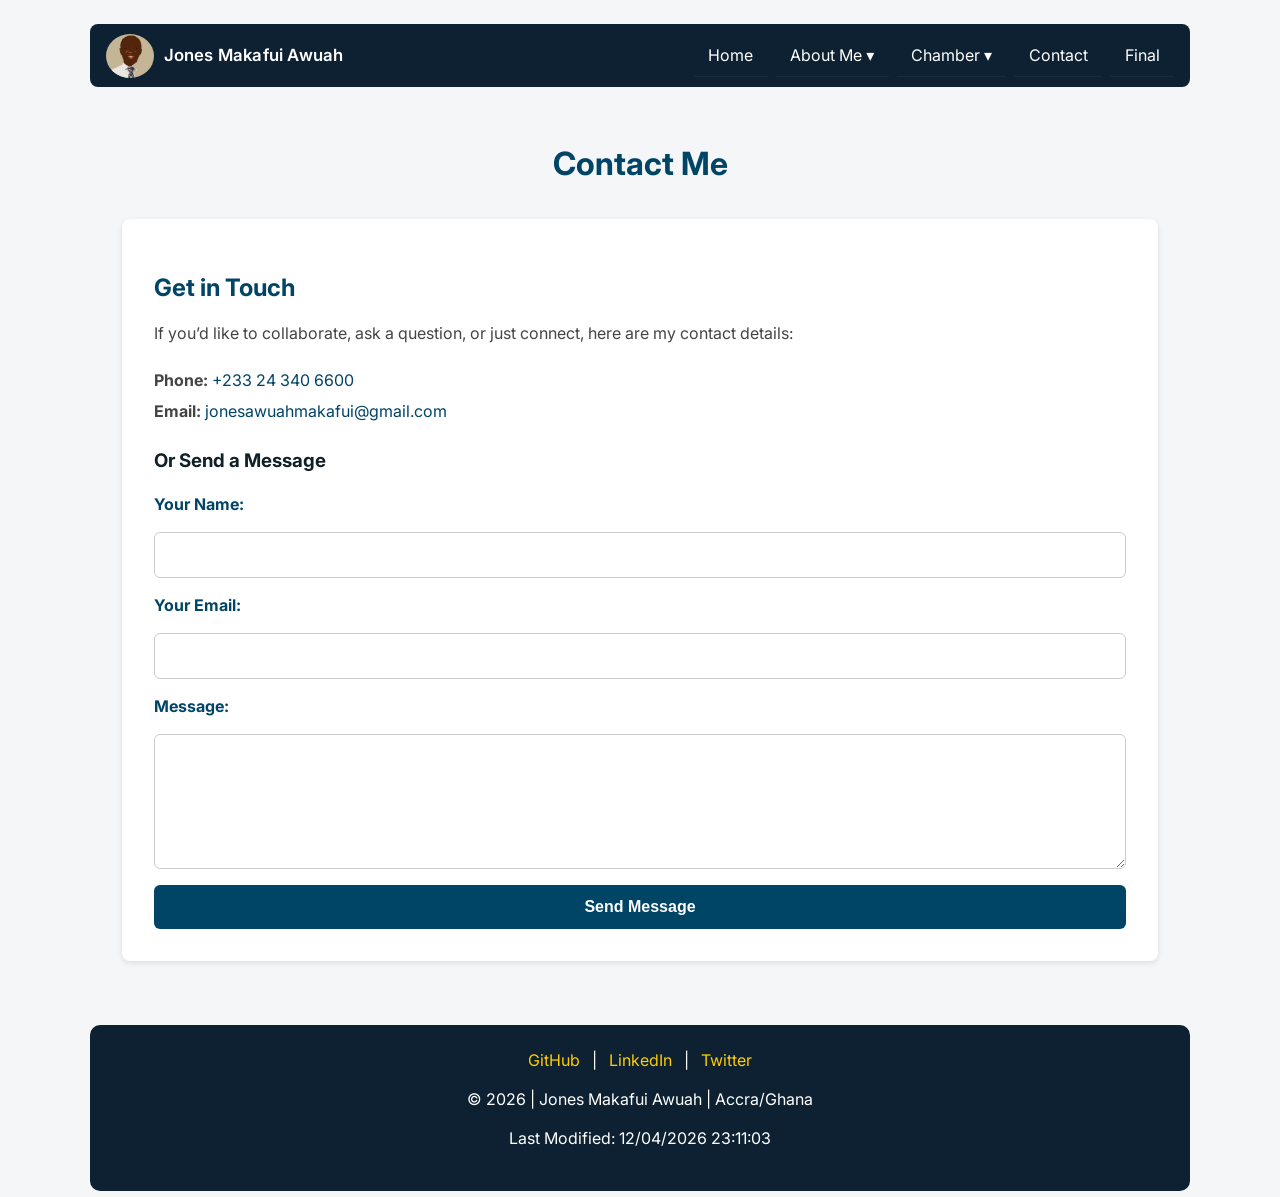
<file: contact.html>
<!DOCTYPE html>
<html lang="en">
<head>
  <meta charset="utf-8" />
  <meta name="viewport" content="width=device-width,initial-scale=1" />
  <meta name="description" content="Course Contact for Jones Makafui Awuah — WDD231" />
  <meta name="author" content="Jones Makafui Awuah">
  <title>WDD231 — Course Contact </title>

  <!-- Google Font -->
  <link href="https://fonts.googleapis.com/css2?family=Inter:wght@300;400;600;700&display=swap" rel="stylesheet">

  <!-- CSS -->
  <link rel="stylesheet" href="styles/contact.css">
  <link rel="stylesheet" href="styles/small.css">
  <link rel="stylesheet" href="styles/larger.css">

  <!-- JS (defer) -->
  <script src="scripts/date.js" defer></script>
  <script src="scripts/navigation.js" defer></script>
  <script src="scripts/course.js" defer></script>
</head>
<body>
  <!-- HEADER: logo svg, name span, hamburger for small screens -->
  <header class="site-header">
    <div class="logo-wrap">
      <img src="images/logo.svg" alt="AJ Consult style logo" class="logo">
      <span class="site-name">Jones Makafui Awuah</span>
    </div>

    <button id="hamburger" class="hamburger" aria-label="Open menu" aria-expanded="false">
      <span class="hamburger-line"></span>
    </button>

    <nav id="main-nav" class="main-nav" aria-label="Main navigation">
      <ul class="nav-list">
        <li><a href="index.html">Home</a></li>

        <li class="has-sub">
          <a href="about.html">About Me ▾</a>
          <ul class="submenu">
            <li><a href="profile.html">Profile</a></li>
            <li><a href="skills.html">Skills</a></li>
          </ul>
        </li>

        <li class="has-sub">
          <a href="#">Chamber ▾</a>
          <ul class="submenu">
            <li><a href="overview.html">Overview</a></li>
            <li><a href="projects.html">Projects</a></li>
          </ul>
        </li>

        <li><a href="contact.html">Contact</a></li>
        <li><a href="finals.html">Final</a></li>
      </ul>
    </nav>
  </header>
<main>
    <h1>Contact Me</h1>
    <section class="contact-section">
      <h2>Get in Touch</h2>
      <p>If you’d like to collaborate, ask a question, or just connect, here are my contact details:</p>
      
      <div class="contact-details">
        <p><strong>Phone:</strong> <a href="tel:+233243406600">+233 24 340 6600</a></p>
        <p><strong>Email:</strong> <a href="mailto:jonesawuahmakafui@gmail.com">jonesawuahmakafui@gmail.com</a></p>
      </div>

      <h3>Or Send a Message</h3>
      <form class="contact-form" action="#" method="post">
        <label for="name">Your Name:</label>
        <input type="text" id="name" name="name" required>

        <label for="email">Your Email:</label>
        <input type="email" id="email" name="email" required>

        <label for="message">Message:</label>
        <textarea id="message" name="message" rows="6" required></textarea>

        <button type="submit">Send Message</button>
      </form>
    </section>
  </main>

  <!-- Footer -->
  <footer>
    <div class="social">
      <a href="https://github.com/yourusername" target="_blank">GitHub</a> |
      <a href="https://linkedin.com/in/yourprofile" target="_blank">LinkedIn</a> |
      <a href="#">Twitter</a>
    </div>
    <p>&copy; <span id="year"></span> | Jones Makafui Awuah | Accra/Ghana </p>
    <p id="lastModified"></p>
  </footer>
</body>
</html>
</file>
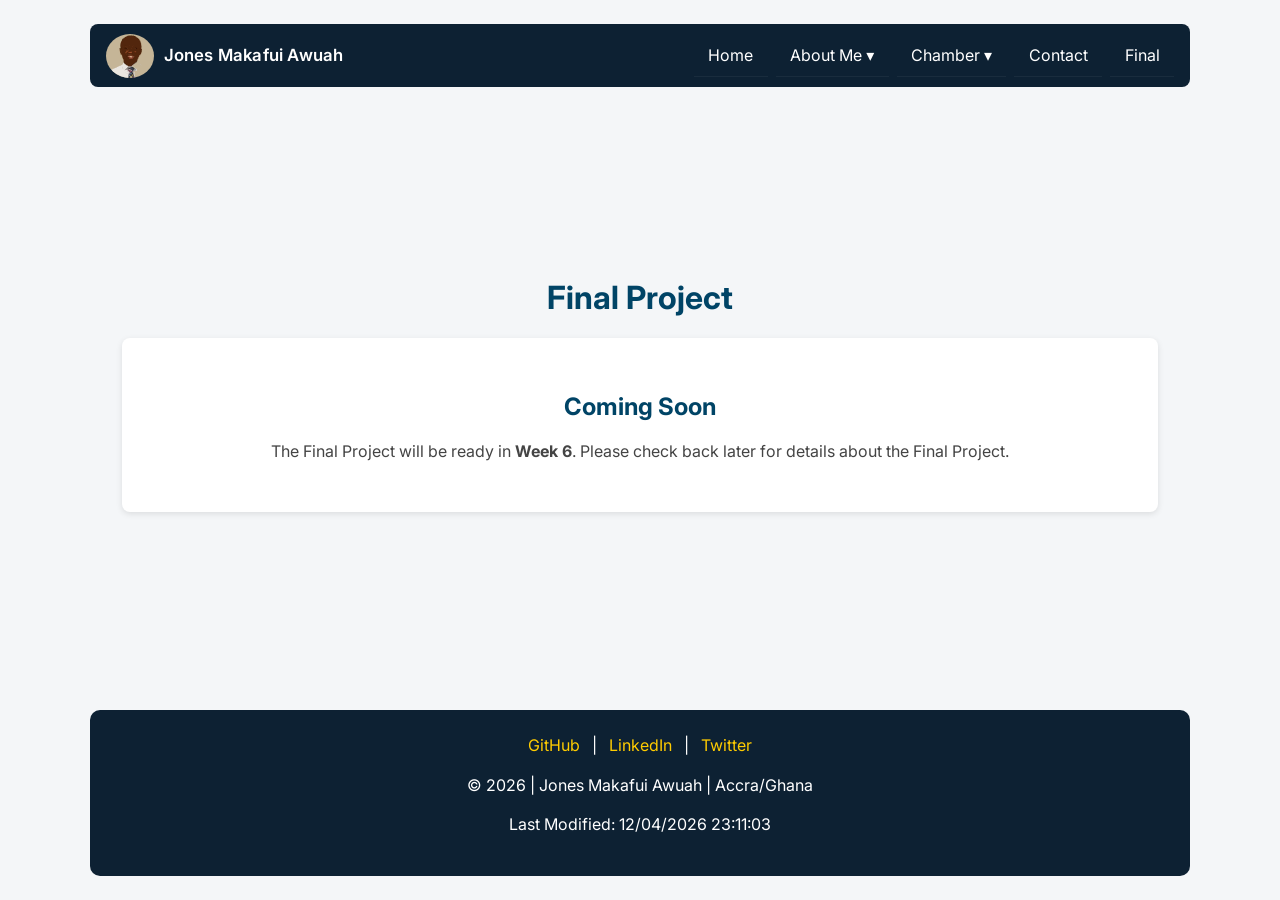
<file: finals.html>
<!DOCTYPE html>
<html lang="en">
<head>
  <meta charset="utf-8" />
  <meta name="viewport" content="width=device-width,initial-scale=1" />
  <meta name="description" content="Course Final Project for Jones Makafui Awuah — WDD231" />
  <meta name="author" content="Jones Makafui Awuah">
  <title>WDD231 — Course Final Project </title>

  <!-- Google Font -->
  <link href="https://fonts.googleapis.com/css2?family=Inter:wght@300;400;600;700&display=swap" rel="stylesheet">

  <!-- CSS -->
  <link rel="stylesheet" href="styles/finals.css">
  <link rel="stylesheet" href="styles/small.css">
  <link rel="stylesheet" href="styles/larger.css">

  <!-- JS (defer) -->
  <script src="scripts/date.js" defer></script>
  <script src="scripts/navigation.js" defer></script>
  <script src="scripts/course.js" defer></script>
</head>
<body>
  <!-- HEADER: logo svg, name span, hamburger for small screens -->
  <header class="site-header">
    <div class="logo-wrap">
      <img src="images/logo.svg" alt="AJ Consult style logo" class="logo">
      <span class="site-name">Jones Makafui Awuah</span>
    </div>

    <button id="hamburger" class="hamburger" aria-label="Open menu" aria-expanded="false">
      <span class="hamburger-line"></span>
    </button>

    <nav id="main-nav" class="main-nav" aria-label="Main navigation">
      <ul class="nav-list">
        <li><a href="index.html">Home</a></li>

        <li class="has-sub">
          <a href="about.html">About Me ▾</a>
          <ul class="submenu">
            <li><a href="profile.html">Profile</a></li>
            <li><a href="skills.html">Skills</a></li>
          </ul>
        </li>

        <li class="has-sub">
          <a href="#">Chamber ▾</a>
          <ul class="submenu">
            <li><a href="overview.html">Overview</a></li>
            <li><a href="projects.html">Projects</a></li>
          </ul>
        </li>

        <li><a href="contact.html">Contact</a></li>
        <li><a href="finals.html">Final</a></li>
      </ul>
    </nav>
  </header>

  <main>
    <h1>Final Project</h1>
    <section>
      <h2>Coming Soon</h2> 
      <p>
        The Final Project will be ready in <strong>Week 6</strong>. Please check back later for details about the Final Project.
      </p>
    </section>
  </main>

   <footer>
    <div class="social">
      <a href="https://github.com/yourusername" target="_blank">GitHub</a> |
      <a href="https://linkedin.com/in/yourprofile" target="_blank">LinkedIn</a> |
      <a href="#">Twitter</a>
    </div>
    <p>&copy; <span id="year"></span> | Jones Makafui Awuah | Accra/Ghana </p>
    <p id="lastModified"></p>
  </footer>
</body>
</html>
</file>
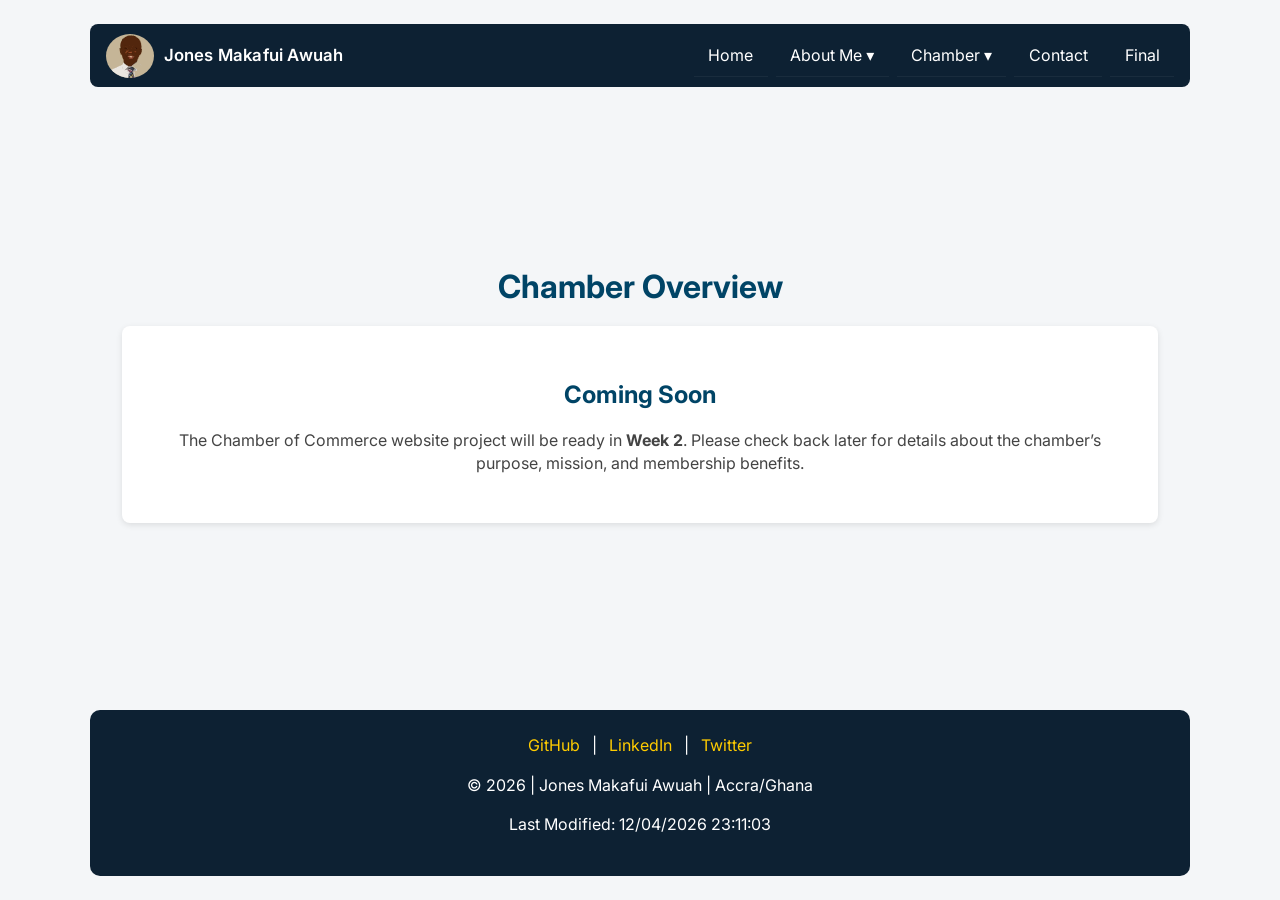
<file: overview.html>
<!DOCTYPE html>
<html lang="en">
<head>
  <meta charset="utf-8" />
  <meta name="viewport" content="width=device-width,initial-scale=1" />
  <meta name="description" content="Course Overview for Jones Makafui Awuah — WDD231" />
  <meta name="author" content="Jones Makafui Awuah"> 
  <title>WDD231 — Course Overview </title>

  <!-- Google Font -->
  <link href="https://fonts.googleapis.com/css2?family=Inter:wght@300;400;600;700&display=swap" rel="stylesheet">

  <!-- CSS -->
  <link rel="stylesheet" href="styles/overview.css">
  <link rel="stylesheet" href="styles/small.css">
  <link rel="stylesheet" href="styles/larger.css">

  <!-- JS (defer) -->
  <script src="scripts/date.js" defer></script>
  <script src="scripts/navigation.js" defer></script>
  <script src="scripts/course.js" defer></script>
</head>
<body>
  <!-- HEADER: logo svg, name span, hamburger for small screens -->
  <header class="site-header">
    <div class="logo-wrap">
      <img src="images/logo.svg" alt="AJ Consult style logo" class="logo">
      <span class="site-name">Jones Makafui Awuah</span>
    </div>

    <button id="hamburger" class="hamburger" aria-label="Open menu" aria-expanded="false">
      <span class="hamburger-line"></span>
    </button>

    <nav id="main-nav" class="main-nav" aria-label="Main navigation">
      <ul class="nav-list">
        <li><a href="index.html">Home</a></li>

        <li class="has-sub">
          <a href="about.html">About Me ▾</a>
          <ul class="submenu">
            <li><a href="profile.html">Profile</a></li>
            <li><a href="skills.html">Skills</a></li>
          </ul>
        </li>

        <li class="has-sub">
          <a href="#">Chamber ▾</a>
          <ul class="submenu">
            <li><a href="overview.html">Overview</a></li>
            <li><a href="projects.html">Projects</a></li>
          </ul>
        </li>

        <li><a href="contact.html">Contact</a></li>
        <li><a href="finals.html">Final</a></li>
      </ul>
    </nav>
  </header>

  <main>
    <h1>Chamber Overview</h1>
    <section>
      <h2>Coming Soon</h2>
      <p>
        The Chamber of Commerce website project will be ready in <strong>Week 2</strong>.  
        Please check back later for details about the chamber’s purpose, mission, and membership benefits.
      </p>
    </section>
  </main>

   <footer>
    <div class="social">
      <a href="https://github.com/yourusername" target="_blank">GitHub</a> |
      <a href="https://linkedin.com/in/yourprofile" target="_blank">LinkedIn</a> |
      <a href="#">Twitter</a>
    </div>
    <p>&copy; <span id="year"></span> | Jones Makafui Awuah | Accra/Ghana </p>
    <p id="lastModified"></p>
  </footer>
</body>
</html>
</file>
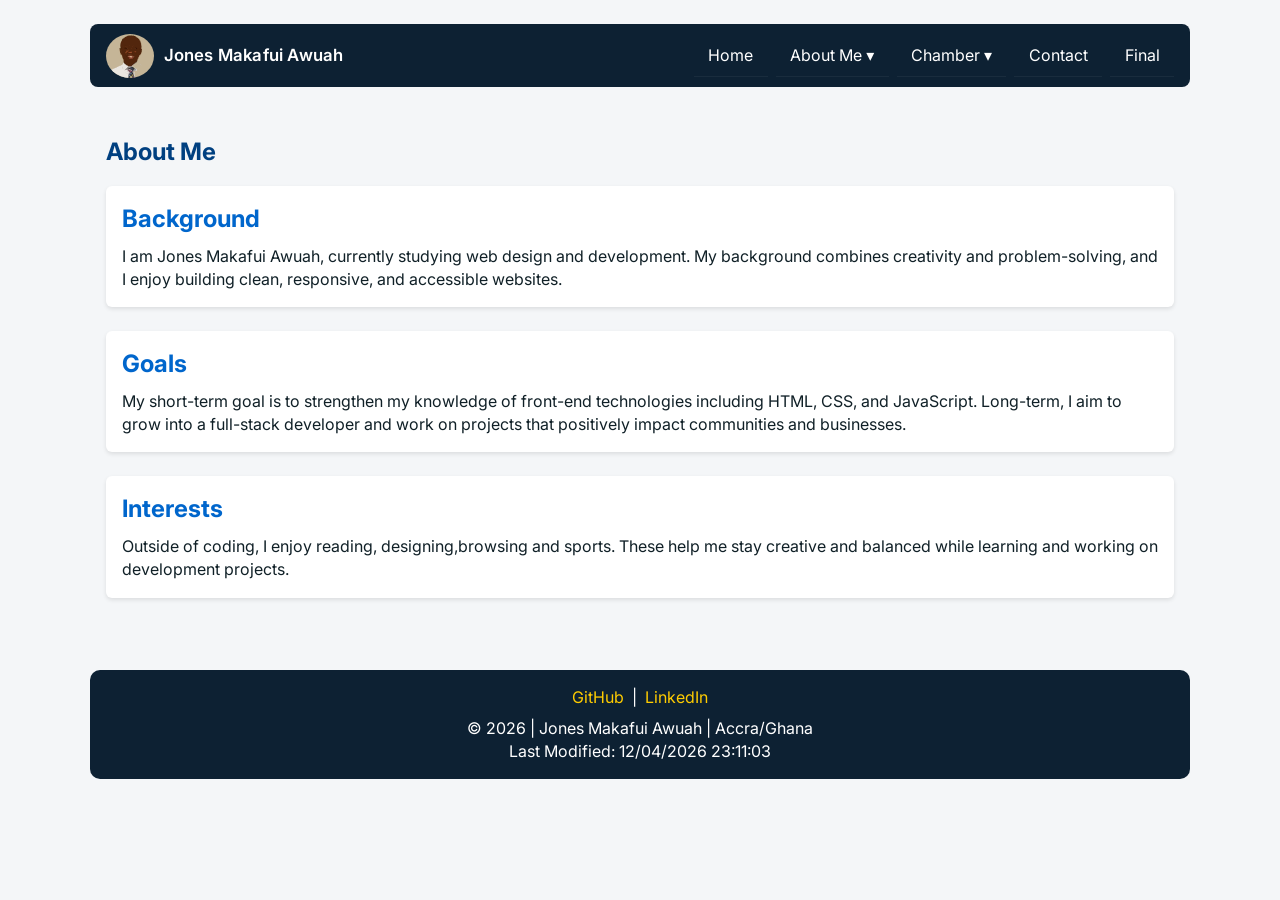
<file: profile.html>
<!DOCTYPE html>
<html lang="en">
<head>
  <meta charset="utf-8" />
  <meta name="viewport" content="width=device-width,initial-scale=1" />
  <meta name="description" content="Course Profile Page for Jones Makafui Awuah — WDD231" />
  <meta name="author" content="Jones Makafui Awuah">
  <title>WDD231 — Course Profile </title>

  <!-- Google Font -->
  <link href="https://fonts.googleapis.com/css2?family=Inter:wght@300;400;600;700&display=swap" rel="stylesheet">

  <!-- CSS -->
  <link rel="stylesheet" href="styles/profile.css">
  <link rel="stylesheet" href="styles/small.css">
  <link rel="stylesheet" href="styles/larger.css">

  <!-- JS (defer) -->
  <script src="scripts/date.js" defer></script>
  <script src="scripts/navigation.js" defer></script>
  <script src="scripts/course.js" defer></script>
</head>
<body>
  <!-- HEADER: logo svg, name span, hamburger for small screens -->
  <header class="site-header">
    <div class="logo-wrap">
      <img src="images/logo.svg" alt="AJ Consult style logo" class="logo">
      <span class="site-name">Jones Makafui Awuah</span>
    </div>

    <button id="hamburger" class="hamburger" aria-label="Open menu" aria-expanded="false">
      <span class="hamburger-line"></span>
    </button>

    <nav id="main-nav" class="main-nav" aria-label="Main navigation">
      <ul class="nav-list">
        <li><a href="index.html">Home</a></li>

        <li class="has-sub">
          <a href="about.html">About Me ▾</a>
          <ul class="submenu">
            <li><a href="profile.html">Profile</a></li>
            <li><a href="skills.html">Skills</a></li>
          </ul>
        </li>

        <li class="has-sub">
          <a href="#">Chamber ▾</a>
          <ul class="submenu">
            <li><a href="overview.html">Overview</a></li>
            <li><a href="projects.html">Projects</a></li>
          </ul>
        </li>

        <li><a href="contact.html">Contact</a></li>
        <li><a href="finals.html">Final</a></li>
      </ul>
    </nav>
  </header>

  <main>
    <h1>About Me</h1>

    <section>
      <h2>Background</h2>
      <p>
        I am Jones Makafui Awuah, currently studying web design and development. 
        My background combines creativity and problem-solving, and I enjoy 
        building clean, responsive, and accessible websites.
      </p>
    </section>

    <section>
      <h2>Goals</h2>
      <p>
        My short-term goal is to strengthen my knowledge of front-end 
        technologies including HTML, CSS, and JavaScript. Long-term, I aim 
        to grow into a full-stack developer and work on projects that 
        positively impact communities and businesses.
      </p>
    </section>

    <section>
      <h2>Interests</h2>
      <p>
        Outside of coding, I enjoy reading, designing,browsing and
        sports. These help me stay creative and balanced 
        while learning and working on development projects.
      </p>
    </section>
  </main>

  <footer>
    <div class="social">
      <a href="https://github.com/yourgithub" target="_blank">GitHub</a> |
      <a href="https://linkedin.com/in/yourlinkedin" target="_blank">LinkedIn</a>
    </div>
    <p>
      &copy; <span id="year"></span> | Jones Makafui Awuah | Accra/Ghana
    </p>
    <p id="lastModified"></p>
  </footer>
</body>
</html>
</file>
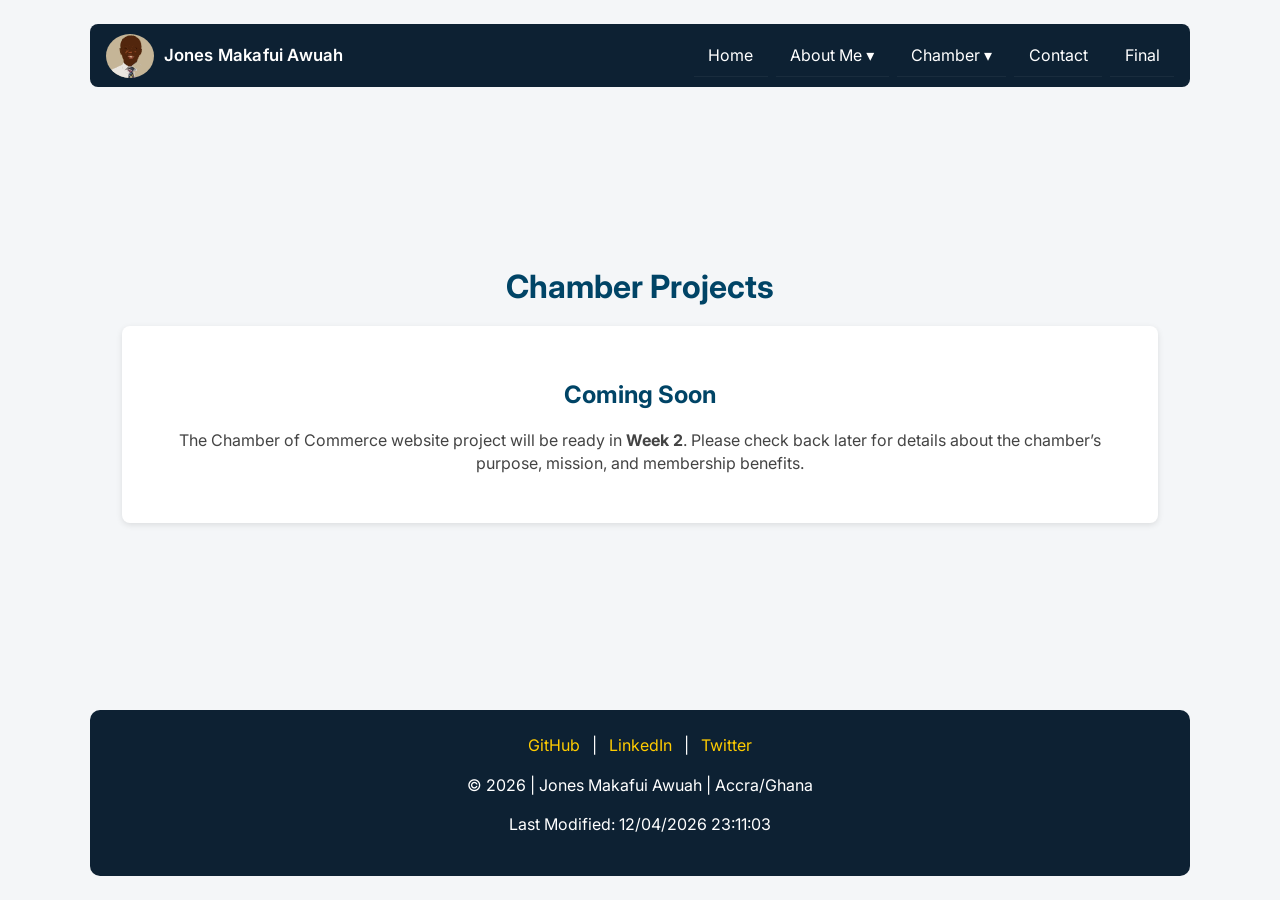
<file: projects.html>
<!DOCTYPE html>
<html lang="en">
<head>
  <meta charset="utf-8" />
  <meta name="viewport" content="width=device-width,initial-scale=1" />
  <meta name="description" content="Course Projects for Jones Makafui Awuah — WDD231" />
  <meta name="author" content="Jones Makafui Awuah">
  <title>WDD231 — Course Projects </title>

  <!-- Google Font -->
  <link href="https://fonts.googleapis.com/css2?family=Inter:wght@300;400;600;700&display=swap" rel="stylesheet">

  <!-- CSS -->
  <link rel="stylesheet" href="styles/projects.css">
  <link rel="stylesheet" href="styles/small.css">
  <link rel="stylesheet" href="styles/larger.css">

  <!-- JS (defer) -->
  <script src="scripts/date.js" defer></script>
  <script src="scripts/navigation.js" defer></script>
  <script src="scripts/course.js" defer></script>
</head>
<body>
  <!-- HEADER: logo svg, name span, hamburger for small screens -->
  <header class="site-header">
    <div class="logo-wrap">
      <img src="images/logo.svg" alt="AJ Consult style logo" class="logo">
      <span class="site-name">Jones Makafui Awuah</span>
    </div>

    <button id="hamburger" class="hamburger" aria-label="Open menu" aria-expanded="false">
      <span class="hamburger-line"></span>
    </button>

    <nav id="main-nav" class="main-nav" aria-label="Main navigation">
      <ul class="nav-list">
        <li><a href="index.html">Home</a></li>

        <li class="has-sub">
          <a href="about.html">About Me ▾</a>
          <ul class="submenu">
            <li><a href="profile.html">Profile</a></li>
            <li><a href="skills.html">Skills</a></li>
          </ul>
        </li>

        <li class="has-sub">
          <a href="#">Chamber ▾</a>
          <ul class="submenu">
            <li><a href="overview.html">Overview</a></li>
            <li><a href="projects.html">Projects</a></li>
          </ul>
        </li>

        <li><a href="contact.html">Contact</a></li>
        <li><a href="finals.html">Final</a></li>
      </ul>
    </nav>
  </header>

  <main>
    <h1>Chamber Projects</h1>
    <section>
      <h2>Coming Soon</h2>
      <p>
        The Chamber of Commerce website project will be ready in <strong>Week 2</strong>.  
        Please check back later for details about the chamber’s purpose, mission, and membership benefits.
      </p>
    </section>
  </main>

   <footer>
    <div class="social">
      <a href="https://github.com/yourusername" target="_blank">GitHub</a> |
      <a href="https://linkedin.com/in/yourprofile" target="_blank">LinkedIn</a> |
      <a href="#">Twitter</a>
    </div>
    <p>&copy; <span id="year"></span> | Jones Makafui Awuah | Accra/Ghana </p>
    <p id="lastModified"></p>
  </footer>
</body>
</html>
</file>
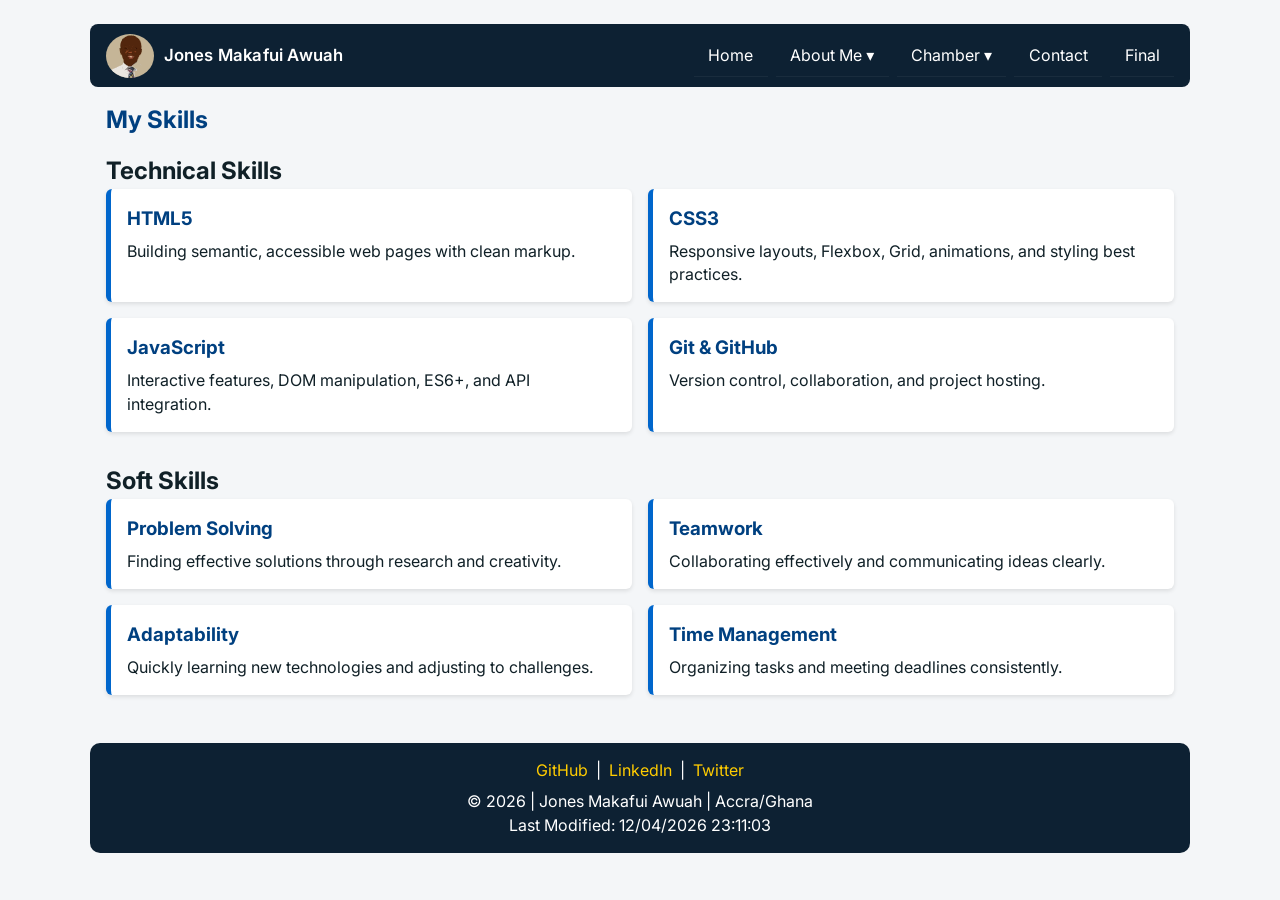
<file: skills.html>
<!DOCTYPE html>
<html lang="en">
<head>
  <meta charset="utf-8" />
  <meta name="viewport" content="width=device-width,initial-scale=1" />
  <meta name="description" content="Course Skills for Jones Makafui Awuah — WDD231" />
  <meta name="author" content="Jones Makafui Awuah">
  <title>WDD231 — Course Skills </title>

  <!-- Google Font -->
  <link href="https://fonts.googleapis.com/css2?family=Inter:wght@300;400;600;700&display=swap" rel="stylesheet">

  <!-- CSS -->
  <link rel="stylesheet" href="styles/skills.css">
  <link rel="stylesheet" href="styles/small.css">
  <link rel="stylesheet" href="styles/larger.css">

  <!-- JS (defer) -->
  <script src="scripts/date.js" defer></script>
  <script src="scripts/navigation.js" defer></script>
  <script src="scripts/course.js" defer></script>
</head>
<body>
  <!-- HEADER: logo svg, name span, hamburger for small screens -->
  <header class="site-header">
    <div class="logo-wrap">
      <img src="images/logo.svg" alt="AJ Consult style logo" class="logo">
      <span class="site-name">Jones Makafui Awuah</span>
    </div>

    <button id="hamburger" class="hamburger" aria-label="Open menu" aria-expanded="false">
      <span class="hamburger-line"></span>
    </button>

    <nav id="main-nav" class="main-nav" aria-label="Main navigation">
      <ul class="nav-list">
        <li><a href="index.html">Home</a></li>

        <li class="has-sub">
          <a href="about.html">About Me ▾</a>
          <ul class="submenu">
            <li><a href="profile.html">Profile</a></li>
            <li><a href="skills.html">Skills</a></li>
          </ul>
        </li>

        <li class="has-sub">
          <a href="#">Chamber ▾</a>
          <ul class="submenu">
            <li><a href="overview.html">Overview</a></li>
            <li><a href="projects.html">Projects</a></li>
          </ul>
        </li>

        <li><a href="contact.html">Contact</a></li>
        <li><a href="finals.html">Final</a></li>
      </ul>
    </nav>
  </header>

  <main>
    <h1>My Skills</h1>

    <section class="skills-section">
      <h2>Technical Skills</h2>
      <div class="skills-grid">
        <div class="skill-card">
          <h3>HTML5</h3>
          <p>Building semantic, accessible web pages with clean markup.</p>
        </div>
        <div class="skill-card">
          <h3>CSS3</h3>
          <p>Responsive layouts, Flexbox, Grid, animations, and styling best practices.</p>
        </div>
        <div class="skill-card">
          <h3>JavaScript</h3>
          <p>Interactive features, DOM manipulation, ES6+, and API integration.</p>
        </div>
        <div class="skill-card">
          <h3>Git & GitHub</h3>
          <p>Version control, collaboration, and project hosting.</p>
        </div>
      </div>
    </section>

    <section class="skills-section">
      <h2>Soft Skills</h2>
      <div class="skills-grid">
        <div class="skill-card">
          <h3>Problem Solving</h3>
          <p>Finding effective solutions through research and creativity.</p>
        </div>
        <div class="skill-card">
          <h3>Teamwork</h3>
          <p>Collaborating effectively and communicating ideas clearly.</p>
        </div>
        <div class="skill-card">
          <h3>Adaptability</h3>
          <p>Quickly learning new technologies and adjusting to challenges.</p>
        </div>
        <div class="skill-card">
          <h3>Time Management</h3>
          <p>Organizing tasks and meeting deadlines consistently.</p>
        </div>
      </div>
    </section>
  </main>

  <footer>
    <div class="social">
      <a href="https://github.com/yourusername" target="_blank">GitHub</a> |
      <a href="https://linkedin.com/in/yourprofile" target="_blank">LinkedIn</a> |
      <a href="#">Twitter</a>
    </div>
    <p>&copy; <span id="year"></span> | Jones Makafui Awuah | Accra/Ghana </p>
    <p id="lastModified"></p>
  </footer>
</body>
</html>
</file>
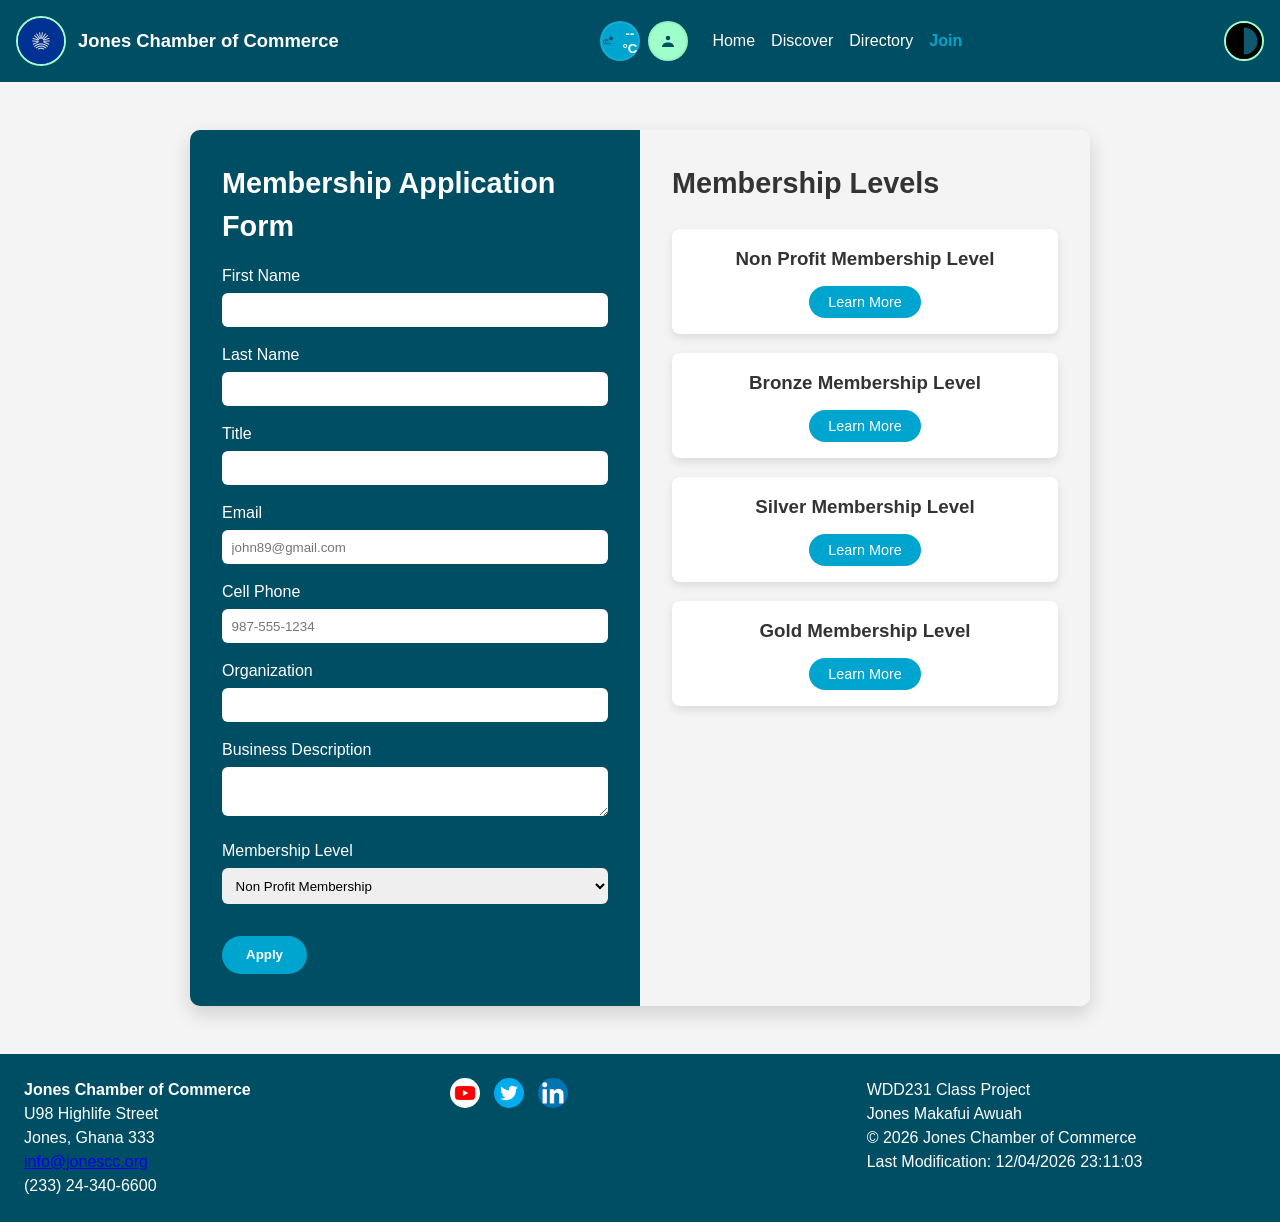
<file: chamber/join.html>
<!DOCTYPE html>
<html lang="en">
<head>
  <meta charset="utf-8" />
  <meta name="viewport" content="width=device-width, initial-scale=1" />
  <title>Home | Jones Chamber of Commerce</title>
  <meta name="description" content="Welcome to the Jones Chamber of Commerce — supporting businesses and community growth.">
  <meta name="author" content="Jones Makafui Awuah">

  <link rel="icon" href="images/favicon.ico" type="image/x-icon">
  <meta property="og:title" content="Jones Chamber of Commerce">
  <meta property="og:description" content="Discover, connect, and join the Jones Chamber of Commerce.">
  <meta property="og:image" content="images/hero.jpg">
  <meta property="og:url" content="https://yourchamberdomain.com">

  
  <link rel="stylesheet" href="styles/base.css">
  <link rel="stylesheet" href="styles/join.css">
</head>
<body>
  <!-- Skip link -->
  <a class="skip-link" href="#main">Skip to content</a>

  <header>
    <div class="branding">
      <img src="images/logo.jpeg" alt="Chamber Logo" class="logo">
      <h1>Jones Chamber of Commerce</h1>
    </div>

    <div class="header-controls">
      <!-- icons -->
      <div class="header-icons" aria-hidden="false">
        <button id="weatherBtn" class="icon-btn weather-btn" aria-label="Current weather" title="Current weather">
          <svg viewBox="0 0 24 24" aria-hidden="true" focusable="false">
            <g fill="none" stroke="currentColor" stroke-width="1.4" stroke-linecap="round" stroke-linejoin="round">
              <circle cx="17" cy="7" r="3" fill="currentColor" />
              <path d="M6.5 14.5a4.5 4.5 0 0 1 4.5-4.5h.5" />
              <path d="M16 17H7a4 4 0 0 1 0-8 4.5 4.5 0 0 1 4.28 3.08" />
            </g>
          </svg>
          <span class="temp-label">--°C</span>
        </button>

         <button id="profileBtn" class="icon-btn profile-btn" aria-label="User menu" title="User menu">
          <svg viewBox="0 0 24 24" aria-hidden="true" focusable="false">
            <g fill="currentColor">
              <circle cx="12" cy="8" r="3"></circle>
              <path d="M4 20c0-3.3 2.7-6 8-6s8 2.7 8 6"></path>
            </g>
          </svg>
        </button>
      </div>

      <!-- hamburger -->
      <button id="menuBtn" class="menu-btn" aria-label="Toggle menu" aria-expanded="false">☰</button>

      <!-- nav -->
      <nav id="navMenu" aria-label="Main navigation">
        <ul>
          <li><a href="index.html" class="active">Home</a></li>
          <li><a href="discover.html">Discover</a></li>
          <li><a href="directory.html">Directory</a></li>
          <li><a href="join.html">Join</a></li>
        </ul>
      </nav>
    </div>

    <!-- Theme Toggle Icon -->
    <button id="theme-toggle" aria-label="Toggle Dark Mode">
      <svg xmlns="http://www.w3.org/2000/svg" viewBox="0 0 512 512"><path d="M448 256c0-106-86-192-192-192l0 384c106 0 192-86 192-192zM0 256a256 256 0 1 1 512 0 256 256 0 1 1 -512 0z"/></svg>
    </button>
  </header>

   <main class="join-container">
  <!-- Form Column -->
  <section class="join-form">
    <h2>Membership Application Form</h2>
    <form method="get" action="thankyou.html" id="joinForm">
      <label>
        First Name
        <input type="text" name="first" required autocomplete="given-name" title="Enter your first name">
      </label>
      <label>
        Last Name
        <input type="text" name="last" required autocomplete="family-name" title="Enter your last name">
      </label>
      <label>
        Title
        <input type="text" name="title" autocomplete="organization-title" 
               pattern="[A-Za-z\s\-]{7,}" title="Minimum 7 letters, spaces or hyphens">
      </label>
      <label>
        Email
        <input type="email" name="email" required autocomplete="email" placeholder="john89@gmail.com">
      </label>
      <label>
        Cell Phone
        <input type="tel" name="phone" required autocomplete="tel" placeholder="987-555-1234">
      </label>
      <label>
        Organization
        <input type="text" name="organization" required autocomplete="organization">
      </label>
      <label>
        Business Description
        <textarea name="description" title="Briefly describe your business"></textarea>
      </label>
      <label>
        Membership Level
        <select name="membership" required>
          <option value="np">Non Profit Membership</option>
          <option value="bronze">Bronze Membership</option>
          <option value="silver">Silver Membership</option>
          <option value="gold">Gold Membership</option>
        </select>
      </label>
      <input type="hidden" name="timestamp" id="timestamp">
      <button type="submit" class="submit-btn">Apply</button>
    </form>
  </section>

  <!-- Membership Levels Column -->
<aside class="membership-levels">
  <h2>Membership Levels</h2>

  <div class="level-card np">
    <h3>Non Profit Membership Level</h3>
    <button class="learn-btn" data-modal="modal-np">Learn More</button>
  </div>

  <div class="level-card bronze">
    <h3>Bronze Membership Level</h3>
    <button class="learn-btn" data-modal="modal-bronze">Learn More</button>
  </div>

  <div class="level-card silver">
    <h3>Silver Membership Level</h3>
    <button class="learn-btn" data-modal="modal-silver">Learn More</button>
  </div>

  <div class="level-card gold">
    <h3>Gold Membership Level</h3>
    <button class="learn-btn" data-modal="modal-gold">Learn More</button>
  </div>
</aside>

<!-- Modals -->
<div id="modal-np" class="modal">
  <div class="modal-content">
    <span class="close-modal">&times;</span>
    <h3>Non-Profit Membership</h3>
    <p><em>Designed for charitable, educational, and community-focused organizations.</em></p>
    <ul>
      <li>Discounted membership fees to support non-profit operations.</li>
      <li>Access to chamber networking events and community programs.</li>
      <li>Listing in the chamber directory under “Community Partners.”</li>
      <li>Opportunities to collaborate on service projects and local initiatives.</li>
    </ul>
  </div>
</div>

<div id="modal-bronze" class="modal">
  <div class="modal-content">
    <span class="close-modal">&times;</span>
    <h3>Bronze Membership</h3>
    <p><em>Best for small businesses or startups looking to grow visibility.</em></p>
    <ul>
      <li>Full directory listing with contact details and business description.</li>
      <li>Access to monthly chamber networking mixers.</li>
      <li>Invitations to selected training workshops and seminars.</li>
      <li>Recognition as a Bronze Member on chamber publications.</li>
    </ul>
  </div>
</div>

<div id="modal-silver" class="modal">
  <div class="modal-content">
    <span class="close-modal">&times;</span>
    <h3>Silver Membership</h3>
    <p><em>Ideal for established businesses seeking greater exposure and influence.</em></p>
    <ul>
      <li>All Bronze Member benefits.</li>
      <li>Enhanced directory listing with logo and website link.</li>
      <li>Featured spotlight opportunity on the chamber website once a year.</li>
      <li>Discounted booth space at chamber expos and events.</li>
      <li>Access to Silver-only networking roundtables.</li>
    </ul>
  </div>
</div>

<div id="modal-gold" class="modal">
  <div class="modal-content">
    <span class="close-modal">&times;</span>
    <h3>Gold Membership</h3>
    <p><em>For leaders who want maximum visibility and premium benefits.</em></p>
    <ul>
      <li>All Silver Member benefits.</li>
      <li>Premium placement in the online directory.</li>
      <li>Logo featured at chamber events and on promotional materials.</li>
      <li>Priority sponsorship opportunities.</li>
      <li>Complimentary tickets to the annual business gala.</li>
      <li>Direct access to chamber leadership and policy discussions.</li>
    </ul>
  </div>
</div>

</main>

  <footer>
    <div class="footer-left">
      <p><strong>Jones Chamber of Commerce</strong></p>
      <p>U98 Highlife Street</p>
      <p>Jones, Ghana 333</p>
      <p><a href="mailto:info@jonescc.org">info@jonescc.org</a></p>
      <p>(233) 24-340-6600</p>
    </div>
    <div class="footer-center">
      <a href="#"><img src="images/youtube.jpeg" alt="YouTube"></a>
      <a href="#"><img src="images/twitter.jpeg" alt="Twitter"></a>
      <a href="#"><img src="images/linkedin.jpeg" alt="LinkedIn"></a>
    </div>
    <div class="footer-right">
      <p>WDD231 Class Project</p>
      <p>Jones Makafui Awuah</p>
      <p>&copy; <span id="year"></span> Jones Chamber of Commerce</p>
      <p>Last Modification: <span id="lastModified"></span></p>
    </div>
  </footer>

  <!-- Scripts -->
  <script src="scripts/weather.js" defer></script>
  <script src="scripts/spotlight.js" defer></script>
  <script src="scripts/directory.js" defer></script>
  



  <script>
    // Footer year + last modified
    document.getElementById("year").textContent = new Date().getFullYear();
    document.getElementById("lastModified").textContent = document.lastModified;
  </script>



  <script>

document.addEventListener("DOMContentLoaded", () => {
  const openButtons = document.querySelectorAll(".open-modal");
  const closeButtons = document.querySelectorAll(".close-modal");
  const modals = document.querySelectorAll(".modal");

  // Open modal
  openButtons.forEach(btn => {
    btn.addEventListener("click", e => {
      e.preventDefault();
      const modalId = btn.dataset.modal;
      document.getElementById(modalId).style.display = "flex";
    });
  });

  // Close modal
  closeButtons.forEach(btn => {
    btn.addEventListener("click", () => {
      btn.closest(".modal").style.display = "none";
    });
  });

  // Close when clicking outside modal content
  window.addEventListener("click", e => {
    modals.forEach(modal => {
      if (e.target === modal) modal.style.display = "none";
    });
  });
});



document.addEventListener("DOMContentLoaded", () => {
  const buttons = document.querySelectorAll(".learn-btn");
  const modals = document.querySelectorAll(".modal");
  const closes = document.querySelectorAll(".close-modal");

  buttons.forEach(btn => {
    btn.addEventListener("click", () => {
      const modalId = btn.dataset.modal;
      document.getElementById(modalId).style.display = "flex";
    });
  });

  closes.forEach(close => {
    close.addEventListener("click", () => {
      close.closest(".modal").style.display = "none";
    });
  });

  window.addEventListener("click", e => {
    modals.forEach(modal => {
      if (e.target === modal) modal.style.display = "none";
    });
  });
});




</script>

</body>
</html>
</file>
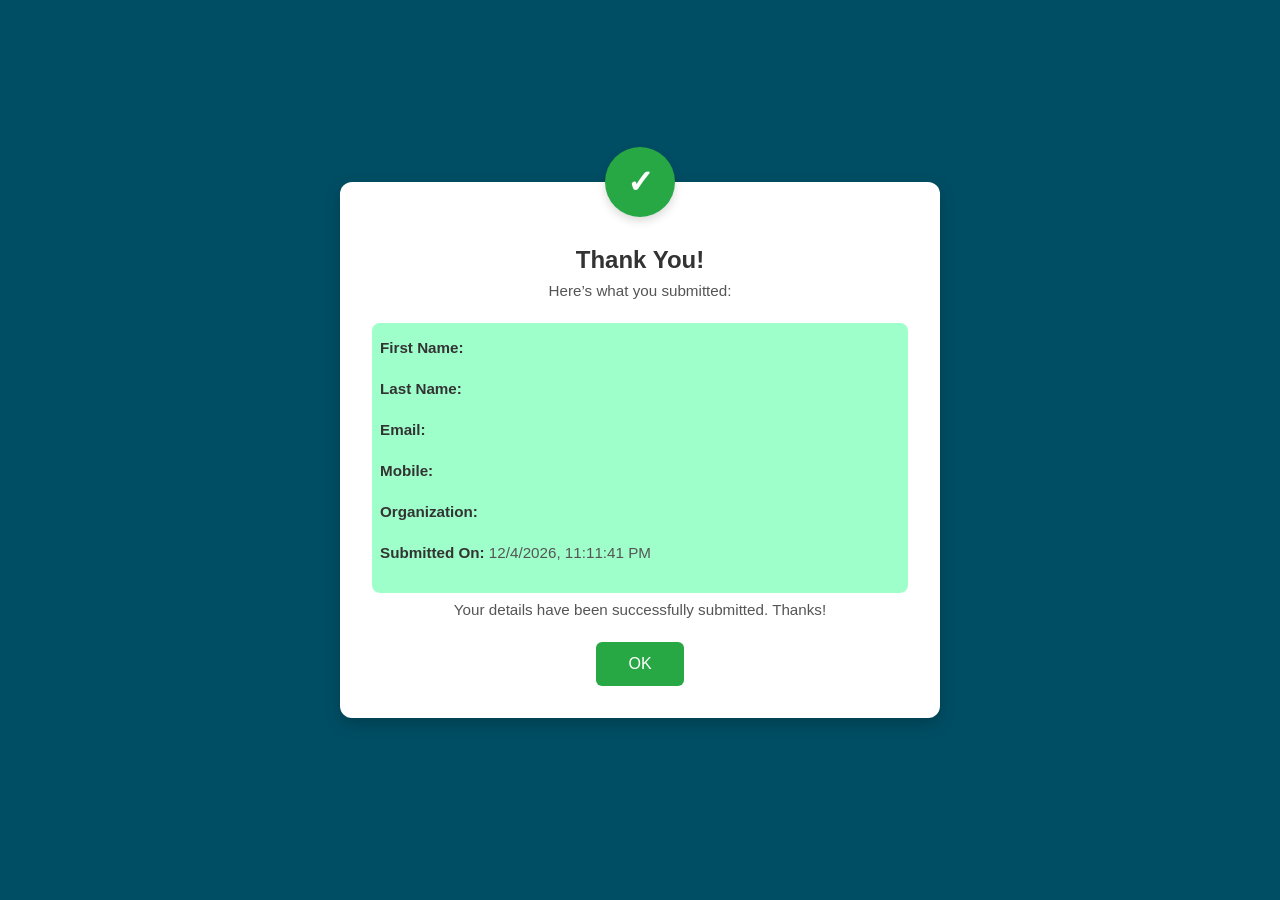
<file: chamber/thankyou.html>
<!DOCTYPE html>
<html lang="en">
<head>
  <meta charset="UTF-8">
  <meta name="viewport" content="width=device-width, initial-scale=1.0">
  <title>Thank You</title>
  <link rel="stylesheet" href="styles/thankyou.css">
</head>
<body>
  <div class="thank-you-card">
    <div class="icon-circle">
      ✓
    </div>
    <h2>Thank You!</h2>

<p>Here’s what you submitted:</p>

      <div class="submission-data">
        <p><strong>First Name:</strong> <span id="outFirst"></span></p>
        <p><strong>Last Name:</strong> <span id="outLast"></span></p>
        <p><strong>Email:</strong> <span id="outEmail"></span></p>
        <p><strong>Mobile:</strong> <span id="outPhone"></span></p>
        <p><strong>Organization:</strong> <span id="outOrg"></span></p>
        <p><strong>Submitted On:</strong> <span id="outTime"></span></p>
      </div>

    <p>Your details have been successfully submitted. Thanks!</p>

    <button onclick="window.location.href='index.html'">OK</button>
  </div>

  <script src="scripts/thankyou.js" defer></script>
</body>
</html>
</file>
<file: styles/contact.css>
/* Contact Page Styles */

body {
  margin: 0;
  padding: 0;
  font-family: 'Poppins', sans-serif;
  background-color: #f9f9f9;
  color: #333;
}

main {
  padding: 2rem;
  max-width: 800px;
  margin: auto;
}

main h1 {
  color: #004466;
  text-align: center;
  margin-bottom: 2rem;
}

.contact-section {
  background: #fff;
  padding: 2rem;
  border-radius: 8px;
  box-shadow: 0 2px 6px rgba(0, 0, 0, 0.1);
}

.contact-section h2 {
  margin-bottom: 1rem;
  color: #004466;
}

.contact-section p {
  margin-bottom: 1.5rem;
  font-size: 1rem;
  color: #444;
}

.contact-details {
  margin-bottom: 1.5rem;
  text-align: left;
}

.contact-details p {
  margin: 0.5rem 0;
  font-size: 1rem;
}

.contact-details a {
  color: #004466;
  text-decoration: none;
}

.contact-details a:hover {
  text-decoration: underline;
}

.contact-form {
  display: flex;
  flex-direction: column;
  gap: 1rem;
}

.contact-form label {
  font-weight: bold;
  color: #004466;
}

.contact-form input,
.contact-form textarea {
  padding: 0.8rem;
  border: 1px solid #ccc;
  border-radius: 6px;
  font-size: 1rem;
}

.contact-form button {
  background-color: #004466;
  color: #fff;
  padding: 0.8rem;
  border: none;
  border-radius: 6px;
  cursor: pointer;
  font-size: 1rem;
  font-weight: bold;
}

.contact-form button:hover {
  background-color: #00334d;
}


/* Footer */
footer {
  text-align: center;
  padding: 1.5rem;
  background-color: #0d2133;
  color: #fff;
  margin-top: 2rem;
  border-radius: 10px;
}

footer .social {
  margin-bottom: 0.5rem;
}

footer .social a {
  margin: 0 0.5rem;
  color: #ffcc00;
  text-decoration: none;
}

footer .social a:hover {
  text-decoration: underline;
}


/* Responsive */
@media (max-width: 600px) {
  main {
    padding: 1rem;
  }

  .contact-section {
    padding: 1.5rem;
  }
}
</file>
<file: styles/small.css>
:root{
  --bg: #f4f6f8;
  --card: #ffffff;
  --nav-bg: #0d2133;       
  --accent: #00a3a3;       
  --muted: #7a8a95;
  --radius: 8px;
  --max-width: 1100px;
  font-size: 16px;
}

/* base */
*{box-sizing:border-box}
html,body{height:100%}
body{
  margin:0;
  font-family:'Inter',system-ui,Arial,sans-serif;
  background:var(--bg);
  color:#102027;
  line-height:1.45;
  padding:1rem;
  display:flex;
  flex-direction:column;
  align-items:center;
}

/* layout width constraint */
main, footer, header{
  width:100%;
  max-width:var(--max-width);
}

/* HEADER */
.site-header{
  display:flex;
  align-items:center;
  justify-content:space-between;
  gap:1rem;
  background:var(--nav-bg);
  color:white;
  padding:0.6rem 1rem;
  border-radius:var(--radius);
}

/* logo + name */
.logo-wrap{display:flex;align-items:center;gap:0.6rem}
.logo{height:44px;width:auto;border-radius:50%}
.site-name{font-weight:600;font-size:1.05rem;letter-spacing:0.2px}

/* hamburger (small screens) */
.hamburger{
  display:block;
  width:40px;height:32px;
  border:none;background:transparent;color:white;
  cursor:pointer;
  position:relative;
}
.hamburger .hamburger-line,
.hamburger::before,
.hamburger::after{
  content:"";
  display:block;
  height:3px;
  background:white;
  border-radius:3px;
  position:absolute;
  left:6px; right:6px;
}
.hamburger .hamburger-line{top:14px}
.hamburger::before{top:8px}
.hamburger::after{bottom:8px}

/* NAV default hidden on mobile */
.main-nav{display:none}
.main-nav .nav-list{list-style:none;padding:0;margin:0}
.main-nav .nav-list li a{
  display:block;
  color:white;
  padding:0.8rem 1rem;
  text-decoration:none;
  border-bottom:1px solid rgba(255,255,255,0.05);
}
.main-nav .has-sub .submenu{display:none}

/* HERO */
.hero{padding:1rem 0}
.hero h1{font-size:1.6rem;margin-bottom:0.4rem}
.lead{color:var(--muted)}

/* course grid */
.courses{margin-top:1rem;background:var(--card);padding:1rem;border-radius:var(--radius);box-shadow:0 4px 12px rgba(15,20,25,0.05)}
.controls{display:flex;gap:0.5rem;margin-bottom:0.75rem}
.controls button{padding:0.45rem 0.8rem;border-radius:6px;border:1px solid #e0e6e9;background:white;cursor:pointer}
.course-grid{display:grid;grid-template-columns:1fr;gap:0.75rem}
.course-card{padding:0.75rem;border-radius:8px;background:linear-gradient(180deg,#fff,#fbfdff);border:1px solid #e6eef1}
.course-card.completed{border-left:6px solid var(--accent);box-shadow:0 6px 12px rgba(0,160,160,0.06)}

/* footer */
.site-footer{margin:1.25rem 0 2rem;color:var(--muted);text-align:center;background: #0d2133;color: #fff; text-align: center; padding: 1rem; border-radius: 10px}
.site-footer a{color:var(--nav-bg);text-decoration:none;color: #ffcc00}
</file>
<file: styles/larger.css>
@media screen and (min-width: 768px){
  body{padding:1.5rem}
  .hamburger{display:none}

  /* show horizontal nav */
  .main-nav{display:block}
  .main-nav .nav-list{display:flex;gap:0.5rem;justify-content:flex-end;align-items:center;padding-right:0}
  .main-nav .nav-list li{position:relative}
  .main-nav .nav-list li a{padding:0.6rem 0.9rem;color:white}

  /* submenu styling like screenshot (dark dropdown) */
  .main-nav .nav-list .has-sub .submenu{
    display:none;
    position:absolute;
    top:110%;
    left:0;
    min-width:200px;
    background:var(--nav-bg);
    border-radius:6px;
    box-shadow:0 8px 20px rgba(5,10,15,0.4);
    padding:0.4rem 0;
  }
  .main-nav .nav-list .has-sub:hover .submenu{display:block}
  .main-nav .nav-list .submenu li a{color:#ddd;padding:0.6rem 1rem;display:block}
  .main-nav .nav-list .submenu li a:hover{background:#0b2a37;color:var(--accent)}
}

/* larger layout course grid */
@media screen and (min-width:1000px){
  .course-grid{grid-template-columns:repeat(3,1fr)}
}


/* Skills Page */
@media (min-width: 768px) {
  .skills-grid {
    grid-template-columns: repeat(2, 1fr);
  }

  .skill-card {
    transition: transform 0.2s ease;
  }

  .skill-card:hover {
    transform: translateY(-5px);
    box-shadow: 0 4px 8px rgba(0,0,0,0.15);
  }
}
</file>
<file: styles/finals.css>
ody {
  margin: 0;
  padding: 0;
  font-family: 'Poppins', sans-serif;
  line-height: 1.6;
  background-color: #f9f9f9;
  color: #333;
}



/* Main */
main {
  padding: 2rem;
  max-width: 900px;
  margin: auto;
  text-align: center;
}

main h1 {
  color: #004466;
  font-size: 2rem;
  margin-bottom: 1rem;
}

section {
  background: #fff;
  padding: 2rem;
  border-radius: 8px;
  box-shadow: 0 2px 6px rgba(0, 0, 0, 0.1);
}

section h2 {
  font-size: 1.5rem;
  margin-bottom: 1rem;
  color: #004466;
}

section p {
  font-size: 1rem;
  color: #444;
}

/* Footer */
footer {
  text-align: center;
  padding: 1.5rem;
  background-color: #0d2133;
  color: #fff;
  margin-top: 2rem;
  border-radius: 10px;
}

footer .social {
  margin-bottom: 0.5rem;
}

footer .social a {
  margin: 0 0.5rem;
  color: #ffcc00;
  text-decoration: none;
}

footer .social a:hover {
  text-decoration: underline;
}

/* Responsive Navigation */
@media (max-width: 768px) {
  nav ul {
    display: none;
    flex-direction: column;
    background: #004466;
    position: absolute;
    top: 60px;
    right: 0;
    width: 200px;
    padding: 1rem;
  }

  nav ul.show {
    display: flex;
  }

  #menu {
    display: block;
  }
}
</file>
<file: styles/overview.css>
body {
  margin: 0;
  padding: 0;
  font-family: 'Poppins', sans-serif;
  line-height: 1.6;
  background-color: #f9f9f9;
  color: #333;
}


/* Main */
main {
  padding: 2rem;
  max-width: 900px;
  margin: auto;
  text-align: center;
}

main h1 {
  color: #004466;
  font-size: 2rem;
  margin-bottom: 1rem;
}

section {
  background: #fff;
  padding: 2rem;
  border-radius: 8px;
  box-shadow: 0 2px 6px rgba(0, 0, 0, 0.1);
}

section h2 {
  font-size: 1.5rem;
  margin-bottom: 1rem;
  color: #004466;
}

section p {
  font-size: 1rem;
  color: #444;
}

/* Footer */
footer {
  text-align: center;
  padding: 1.5rem;
  background-color: #0d2133;
  color: #fff;
  margin-top: 2rem;
  border-radius: 10px;
}

footer .social {
  margin-bottom: 0.5rem;
}

footer .social a {
  margin: 0 0.5rem;
  color: #ffcc00;
  text-decoration: none;
}

footer .social a:hover {
  text-decoration: underline;
}

/* Responsive Navigation */
@media (max-width: 768px) {
  nav ul {
    display: none;
    flex-direction: column;
    background: #004466;
    position: absolute;
    top: 60px;
    right: 0;
    width: 200px;
    padding: 1rem;
  }

  nav ul.show {
    display: flex;
  }

  #menu {
    display: block;
  }
}
</file>
<file: styles/profile.css>
/* Reset */
* {
  margin: 0;
  padding: 0;
  box-sizing: border-box;
}


/* Main content */
main {
  padding: 1rem;
}

main h1 {
  font-size: 1.5rem;
  margin-bottom: 1rem;
  color: #004080;
}

section {
  margin-bottom: 1.5rem;
}

section h2 {
  color: #0066cc;
  margin-bottom: 0.5rem;
}

/* Footer */
footer {
  background: #0d2133;
  color: #fff;
  text-align: center;
  padding: 1rem;
  border-radius: 10px;
}

footer .social {
  margin-bottom: 0.5rem;
}

footer a {
  color: #ffcc00;
  margin: 0 0.25rem;
  text-decoration: none;
}

footer a:hover {
  text-decoration: underline;
}


/* Larger screen styles */
@media (min-width: 768px) {
  #menu {
    display: none; /* hide hamburger */
  }

  nav {
    display: block;
  }

  nav ul {
    display: flex;
    flex-direction: row;
    justify-content: flex-end;
  }

  nav ul li {
    border: none;
  }

  nav ul li a {
    padding: 1rem;
  }

  main {
    max-width: 900px;
    margin: 2rem auto;
  }

  section {
    background: #fff;
    padding: 1rem;
    border-radius: 6px;
    box-shadow: 0 2px 4px rgba(0,0,0,0.1);
  }
}
</file>
<file: styles/projects.css>
body {
  margin: 0;
  padding: 0;
  font-family: 'Poppins', sans-serif;
  line-height: 1.6;
  background-color: #f9f9f9;
  color: #333;
}



/* Main */
main {
  padding: 2rem;
  max-width: 900px;
  margin: auto;
  text-align: center;
}

main h1 {
  color: #004466;
  font-size: 2rem;
  margin-bottom: 1rem;
}

section {
  background: #fff;
  padding: 2rem;
  border-radius: 8px;
  box-shadow: 0 2px 6px rgba(0, 0, 0, 0.1);
}

section h2 {
  font-size: 1.5rem;
  margin-bottom: 1rem;
  color: #004466;
}

section p {
  font-size: 1rem;
  color: #444;
}

/* Footer */
footer {
  text-align: center;
  padding: 1.5rem;
  background-color: #0d2133;
  color: #fff;
  margin-top: 2rem;
  border-radius: 10px;
}

footer .social {
  margin-bottom: 0.5rem;
}

footer .social a {
  margin: 0 0.5rem;
  color: #ffcc00;
  text-decoration: none;
}

footer .social a:hover {
  text-decoration: underline;
}

/* Responsive Navigation */
@media (max-width: 768px) {
  nav ul {
    display: none;
    flex-direction: column;
    background: #004466;
    position: absolute;
    top: 60px;
    right: 0;
    width: 200px;
    padding: 1rem;
  }

  nav ul.show {
    display: flex;
  }

  #menu {
    display: block;
  }
}
</file>
<file: styles/skills.css>
/* Reset */
* {
  margin: 0;
  padding: 0;
  box-sizing: border-box;
}



/* Main */
main {
  padding: 1rem;
}

main h1 {
  font-size: 1.5rem;
  margin-bottom: 1rem;
  color: #004080;
}

/* Skills */
.skills-section {
  margin-bottom: 2rem;
}

.skills-grid {
  display: grid;
  grid-template-columns: 1fr;
  gap: 1rem;
}

.skill-card {
  background: #fff;
  border-left: 5px solid #0066cc;
  padding: 1rem;
  border-radius: 6px;
  box-shadow: 0 2px 4px rgba(0,0,0,0.1);
}

.skill-card h3 {
  margin-bottom: 0.5rem;
  color: #004080;
}

/* Footer */
footer {
  background: #0d2133;
  color: #fff;
  text-align: center;
  padding: 1rem;
  border-radius: 10px;
}

footer .social {
  margin-bottom: 0.5rem;
}

footer a {
  color: #ffcc00;
  margin: 0 0.25rem;
  text-decoration: none;
}

footer a:hover {
  text-decoration: underline;
}
</file>
<file: chamber/styles/base.css>
:root {
  --primary-color: #004e64;   /* dark teal */
  --secondary-color: #00a5cf; /* aqua */
  --accent-color: #9fffcb;    /* light green */
  --light-color: #f4f4f4;
  --dark-color: #333;
  --font-main: 'Segoe UI', Arial, sans-serif;
}

/* Reset / base */
* { box-sizing: border-box; margin: 0; padding: 0; }
html,body{height:100%}
body {
  font-family: var(--font-main);
  line-height: 1.5;
  background: var(--light-color);
  color: var(--dark-color);
}

/* Accessibility helpers */
.skip-link {
  position: absolute;
  left: -999px;
  top: -999px;
}
.skip-link:focus {
  left: 1rem;
  top: 1rem;
  background: #fff;
  padding: .5rem .75rem;
  border-radius: 4px;
  z-index: 9999;
}

/* Header */
header {
  display: flex;
  justify-content: space-between;
  align-items: center;
  background: var(--primary-color);
  padding: 1rem;
  color: #fff;
  flex-wrap: wrap;
}

/* Logo + title */
.branding {
  display: flex;
  align-items: center;
  gap: .75rem;
}
.branding .logo {
  height: 50px;
  width: 50px;
  border-radius: 50%;
  object-fit: cover;
  border: 2px solid var(--accent-color);
}
.branding h1 {
  font-size: 1.15rem;
  margin: 0;
  color: #fff;
}

/* header-controls */
.header-controls {
  display: flex;
  align-items: center;
  gap: 1rem;
}

/* Icons */
.header-icons { display:flex; gap:.5rem; align-items:center; }
.icon-btn {
  width: 40px; height: 40px;
  border-radius: 50%;
  display:inline-flex; align-items:center; justify-content:center;
  border: none; cursor: pointer;
  background: rgba(255,255,255,0.06); color: #fff; padding:0;
}
.icon-btn svg { width:18px; height:18px; display:block; fill: currentColor; stroke:none; }
.weather-btn { background: var(--secondary-color); color: #004e64; border: 2px solid rgba(255,255,255,0.08); }
.profile-btn { background: var(--accent-color); color: var(--primary-color); border: 2px solid rgba(0,0,0,0.06); }
.temp-label { display:inline-block; margin-left:.4rem; font-weight:600; color:#fff; }

/* nav */
nav { margin-left: 0.5rem; }
nav ul { display:flex; gap:1rem; list-style:none; margin:0; padding:0; align-items:center; }
nav a { color:#fff; text-decoration:none; }
nav a.active { color: var(--secondary-color); font-weight:700; }

/* hamburger */
.menu-btn {
  font-size: 2.5rem;
  background: none; border: none; color: #fff; cursor: pointer; display:none;
}



body.dark-theme {
  background: #222;
  color: #eee;
  
}

body.dark-theme header,
body.dark-theme footer {
  background: #111;
}

.panel {
  background: #fff;
  border: 1px solid #ccc;
  padding: 1rem;
  border-radius: 5px;
  color: var(--dark-color); /* ensures text is dark in light mode */
}

/* Hero */
.hero { position: relative; margin: 1rem; border-radius: 8px; overflow:hidden; }
.hero img {
  width:100%;
  height: 300px;          /* reduced height to match wireframe */
  object-fit: cover;
  object-position: center;
  display:block;
}
.hero .cta {
  position:absolute; bottom:20px; right:20px;
  background: var(--secondary-color);
  color:#004e64; border:none; padding:.5rem 1rem; border-radius:6px; cursor:pointer;
  font-weight:700;
}

/* Info panels */
.info-panels { display:grid; gap:1rem; grid-template-columns: repeat(auto-fit, minmax(220px, 1fr)); padding: 1rem; }
.panel { background:#fff; border:1px solid #ddd; padding:1rem; border-radius:6px; }
.panel h3 { background: var(--secondary-color); color:#fff; padding:.4rem; border-radius:4px; margin-bottom:.6rem; }

.panel .content .event {
  margin-bottom: 1rem;
  padding-bottom: .5rem;
  border-bottom: 1px solid #eee;
}

.panel .content .event:last-child {
  border-bottom: none;
  margin-bottom: 0;
  padding-bottom: 0;
}

.panel .content h4 {
  color: var(--primary-color);
  margin-bottom: .3rem;
  font-size: 1rem;
}





/* Directory controls */
.directory-controls { display:flex; gap:1rem; flex-wrap:wrap; align-items:center; justify-content:space-between; padding: 0 1rem; }
.search-filter { display:flex; gap:.5rem; align-items:center; }
.search-filter input[type="search"], .search-filter select {
  padding:.45rem .6rem; border-radius:6px; border:1px solid #ccc; background:#fff;
}

/* View toggle */
.view-toggle button {
  margin:0 .25rem; padding:.45rem .65rem; border-radius:6px; border:none; cursor:pointer;
  background: var(--primary-color); color:#fff; font-weight:700;
}
.view-toggle button[aria-pressed="true"] { background: var(--secondary-color); color:#004e64; }

/* Members container: grid / list */
#members { padding:1rem; display:grid; gap:1rem; }

/* Grid view */
#members.grid { grid-template-columns: repeat(auto-fit, minmax(260px, 1fr)); }

/* List view: stacked full width */
#members.list { grid-template-columns: 1fr; }

/* Card */
.card {
  background:#fff; border-radius:8px; padding:1rem; border:1px solid #e5e5e5; display:flex; flex-direction:column; align-items:center;
  transition: transform .18s ease;
}
.card:hover { transform: translateY(-4px); }
.card img { width:80px; height:80px; object-fit:cover; border-radius:8px; margin-bottom:.6rem; }
.card h3 { margin:.2rem 0; color:var(--primary-color); font-size:1.05rem; }
.card p { margin:.25rem 0; font-size:.95rem; color:#444; }
.card a { color: var(--secondary-color); text-decoration:none; font-weight:600; }

/* Card variations */
.card.gold { border:2px solid var(--secondary-color); background: linear-gradient(180deg, #f7fff8, white); }
.card.silver { border:2px solid #cfcfcf; background: #fafafa; }
.card.member { border:2px solid #e6e6e6; background: #fff; }

/* When in list view, change card layout to horizontal */
#members.list .card { flex-direction:row; align-items:center; gap:1rem; text-align:left; padding:1rem; }
#members.list .card img { width:96px; height:96px; margin:0; border-radius:8px; }

#spotlight {
  width: 100%;
  margin-top: 1rem;
  margin-bottom: 1rem;
}

.spotlight-grid {
  display: grid;
  grid-template-columns: repeat(auto-fit, minmax(250px, 1fr));
  gap: 1rem;
  padding: 1rem;
}

/* Keep logos consistent */
.spotlight-logo {
  width: 100%;
  max-width: 140px;
  height: 100px;
  object-fit: contain;
  margin: 0 auto 0.5rem;
  display: block;
}

/* Footer */
footer { background: var(--primary-color); color:#fff; display:flex; gap:1rem; flex-wrap:wrap; padding:1rem; justify-content:space-between; }
.footer-left, .footer-center, .footer-right { flex:1 1 200px; padding:.5rem; }

.footer-center a img { width: 30px; margin: 0 .3rem; border-radius: 50%; }

/* responsive breakpoints */
@media (max-width: 900px) {
  .hero img { height: 220px; }
}
@media (max-width: 768px) {
  .menu-btn { display:block; }
  nav ul { display:none; width:100%; }
  nav ul.show { display:flex; flex-direction:column; gap:.6rem; padding:.75rem; background:var(--primary-color); border-radius:6px; margin-top:.6rem; }
  .header-controls { width:100%; justify-content:space-between; }
  .directory-controls { flex-direction:column; align-items:stretch; gap:.75rem; padding: 0 1rem 1rem 1rem; }
  #members.list .card { flex-direction:column; align-items:center; text-align:center; }
  .temp-label { display:none; } /* optional: hide label on tiny screens */
}

/* slide-down effect using max-height technique */
nav ul { overflow:hidden; transition: max-height .32s ease; max-height: 1000px; } /* desktop default */
@media (max-width:768px) {
  nav ul { max-height: 0; }
  nav ul.show { max-height: 500px; } 
}

/* small helpers */
.visually-hidden { position:absolute!important;height:1px;width:1px;overflow:hidden;clip:rect(1px,1px,1px,1px);white-space:nowrap }



/* Theme toggle button */
#theme-toggle {
  width: 40px; 
  height: 40px;
  border-radius: 50%;
  display: inline-flex;
  align-items: center;
  justify-content: center;
  border: 2px solid var(--accent-color);
  cursor: pointer;
  background: rgba(255, 255, 255, 0.06); 
  padding: 0;
  font-size: 18px; 
}


#theme-toggle:hover {
  background: rgba(255, 255, 255, 0.12);
}
</file>
<file: chamber/styles/join.css>
/* Root colors you gave */
:root {
  --primary-color: #004e64;   /* dark teal */
  --secondary-color: #00a5cf; /* aqua */
  --accent-color: #9fffcb;    /* light green */
  --success-color: #28a745;   /* green for success */
  --light-color: #f4f4f4;
  --dark-color: #333;
  --font-main: 'Segoe UI', Arial, sans-serif;
}

/* Container Shadow Box */
.join-container {
  display: grid;
  grid-template-columns: 1fr 1fr;
  max-width: 900px;
  margin: 3rem auto;
  background: #fff;
  border-radius: 10px;
  box-shadow: 0 8px 20px rgba(0,0,0,0.15);
  overflow: hidden;
  font-family: var(--font-main);
}

/* Left Column (Form) */
.join-form {
  background: var(--primary-color);
  color: #fff;
  padding: 2rem;
}

.join-form h2 {
  font-size: 1.8rem;
  margin-bottom: 1rem;
}

.join-form form label {
  display: block;
  margin-bottom: 1rem;
}

.join-form input,
.join-form textarea,
.join-form select {
  width: 100%;
  padding: 0.6rem;
  border: none;
  border-radius: 6px;
  margin-top: 0.3rem;
  font-family: inherit;
}

.submit-btn {
  display: inline-block;
  margin-top: 1rem;
  padding: 0.7rem 1.5rem;
  background: var(--secondary-color);
  color: #fff;
  border: none;
  border-radius: 25px;
  cursor: pointer;
  font-weight: bold;
  transition: background 0.3s;
}

.submit-btn:hover {
  background: var(--accent-color);
  color: var(--dark-color);
}

/* Right Column (Membership Levels) */
.membership-levels {
  background: var(--light-color);
  padding: 2rem;
}

.membership-levels h2 {
  font-size: 1.8rem;
  margin-bottom: 1.5rem;
  color: var(--dark-color);
}

.level-card {
  background: #fff;
  border-radius: 8px;
  box-shadow: 0 4px 10px rgba(0,0,0,0.1);
  padding: 1rem;
  margin-bottom: 1.2rem;
  text-align: center;
}

.level-card h3 {
  margin-bottom: 0.8rem;
  color: var(--dark-color);
}

.learn-btn {
  padding: 0.5rem 1.2rem;
  background: var(--secondary-color);
  color: #fff;
  border: none;
  border-radius: 20px;
  font-size: 0.9rem;
  cursor: pointer;
  transition: background 0.3s;
}

.learn-btn:hover {
  background: var(--accent-color);
  color: var(--dark-color);
}

/* Modal Styling */
.modal {
  display: none; 
  position: fixed; 
  z-index: 1000; 
  left: 0;
  top: 0;
  width: 100%; 
  height: 100%; 
  background: rgba(0,0,0,0.6); 
  justify-content: center;
  align-items: center;
}

.modal-content {
  background: var(--light-color);
  padding: 2rem;
  border-radius: 10px;
  max-width: 600px;
  width: 90%;
  box-shadow: 0 4px 10px rgba(0,0,0,0.3);
}

.close-modal {
  float: right;
  font-size: 1.5rem;
  cursor: pointer;
  color: var(--dark-color);
}


/* Responsive */
@media (max-width: 768px) {
  .join-container {
    grid-template-columns: 1fr;
  }
}
</file>
<file: chamber/styles/thankyou.css>
:root {
  --primary-color: #004e64;   /* dark teal */
  --secondary-color: #00a5cf; /* aqua */
  --accent-color: #9fffcb;    /* light green */
  --success-color: #28a745;   /* green for success */
  --light-color: #f4f4f4;
  --dark-color: #333;
  --font-main: 'Segoe UI', Arial, sans-serif;
}

* {
  margin: 0;
  padding: 0;
  box-sizing: border-box;
}

body {
  font-family: var(--font-main);
  background: var(--primary-color);
  display: flex;
  justify-content: center;
  align-items: center;
  height: 100vh;
}

/* Card */
.thank-you-card {
  background: white;
  border-radius: 12px;
  padding: 4rem 2rem 2rem;  /* more top padding */
  text-align: center;
  width: 100%;
  max-width: 600px;
  margin: 2rem;             /* prevents clipping on small screens */
  box-shadow: 0 6px 16px rgba(0, 0, 0, 0.2);
  position: relative;
  overflow-wrap: break-word;
}
/* Green check circle */
.icon-circle {
  width: 70px;
  height: 70px;
  background: var(--success-color);
  color: white;
  font-size: 2rem;
  font-weight: bold;
  display: flex;
  justify-content: center;
  align-items: center;
  border-radius: 50%;
  margin: 0 auto 20px auto;   /* remove negative margin */
  box-shadow: 0 4px 10px rgba(0, 0, 0, 0.15);
  position: absolute;
  top: -35px;                 /* float above the card */
  left: 50%;
  transform: translateX(-50%);
}

/* Title */
.thank-you-card h2 {
  margin-bottom: 0.5rem;
  color: var(--dark-color);
}

/* Submitted Data Box */
.submission-data {
  margin: 0.5rem 0;
  padding: 0.5rem;
  background: var(--accent-color);
  border-radius: 8px;
  text-align: left;
}

.submission-data p {
  margin: 0.5rem 0;
}

.submission-data strong {
  color: var(--dark-color);
}




/* Message */
.thank-you-card p {
  font-size: 0.95rem;
  color: #555;
  margin-bottom: 1.5rem;
}

/* Button */
.thank-you-card button {
  background: var(--success-color);
  color: white;
  border: none;
  padding: 0.8rem 2rem;
  border-radius: 6px;
  font-size: 1rem;
  cursor: pointer;
  transition: background 0.3s;
}

.thank-you-card button:hover {
  background: #218838; /* darker green */
}

@media (max-width: 480px) {
  .thank-you-card {
    padding: 1.5rem;
    font-size: 0.9rem;
  }

  .submission-data {
    font-size: 0.85rem;
  }
}
</file>
